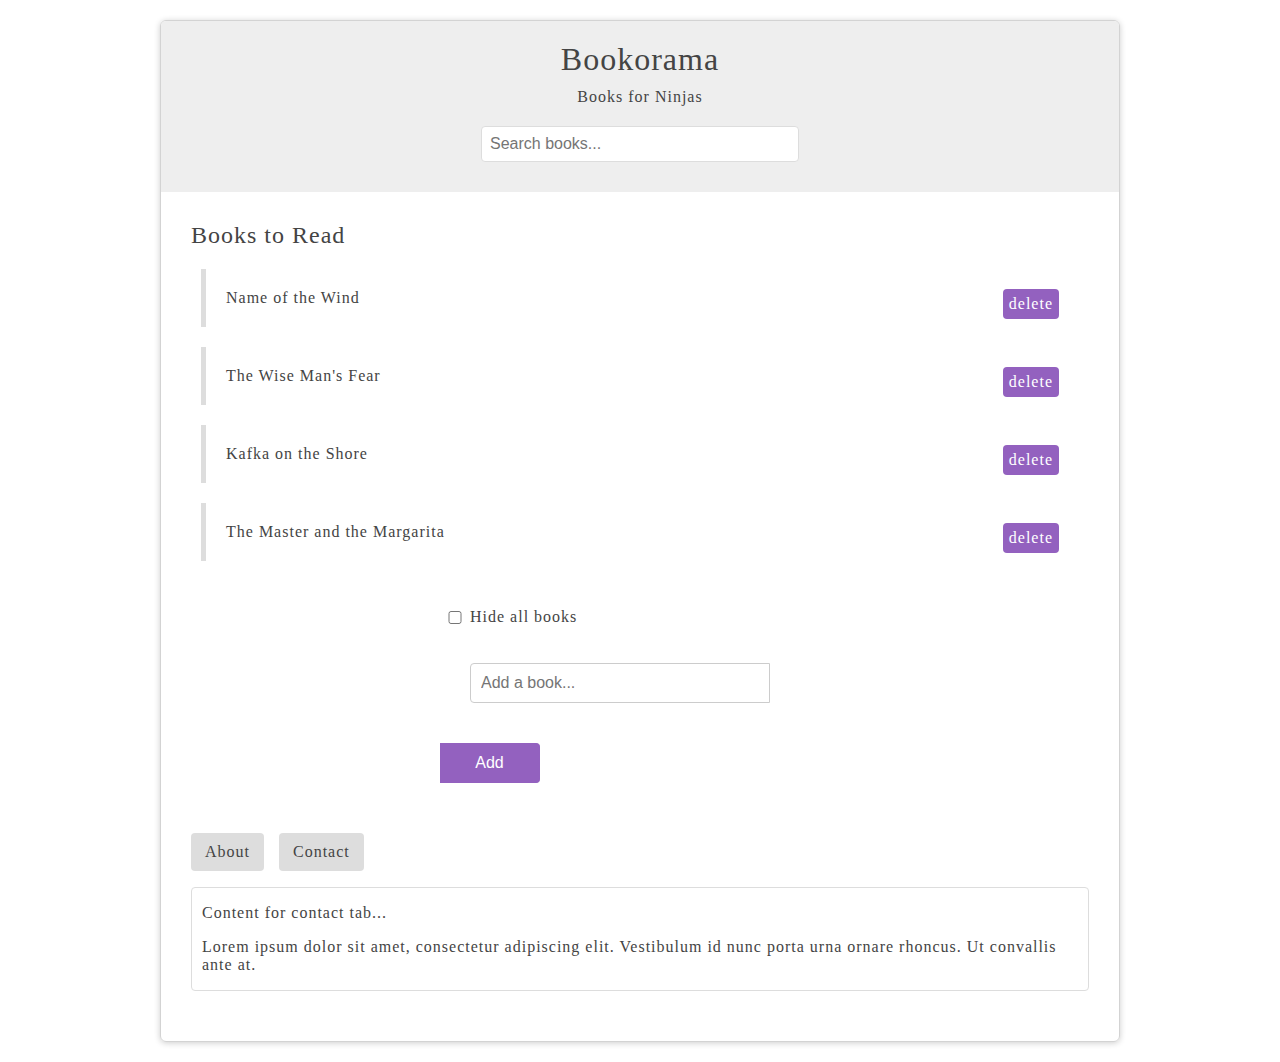
<file: js-DOM/index.html>
<!DOCTYPE html>
<html>
  <head>
    <meta charset="utf-8" />
    <link href="style.css" rel="stylesheet" />
    <title>JavaScript DOM Tutorials</title>
  </head>
  <body>
    <div id="wrapper">
      <header>
        <div id="page-banner">
          <h1 class="title">Bookorama</h1>
          <p>Books for Ninjas</p>
          <form id="search-books">
            <input type="text" placeholder="Search books..." />
          </form>
        </div>
      </header>
      <div id="book-list">
        <h2 class="title">Books to Read</h2>
        <ul>
          <li>
            <span class="name">Name of the Wind</span>
            <span class="delete">delete</span>
          </li>
          <li>
            <span class="name">The Wise Man's Fear</span>
            <span class="delete">delete</span>
          </li>
          <li>
            <span class="name">Kafka on the Shore</span>
            <span class="delete">delete</span>
          </li>
          <li>
            <span class="name">The Master and the Margarita</span>
            <span class="delete">delete</span>
          </li>
        </ul>
      </div>
      <form id="add-book">
        <input type="checkbox" id="hide" />
        <label for="hide">Hide all books</label>
        <input type="text" placeholder="Add a book..." />
        <button>Add</button>
      </form>
      <div id="tabbed-content">
        <ul class="tabs">
          <li data-target="#about" class="active">About</li>
          <li data-target="#contact">Contact</li>
        </ul>
        <div class="panel" id="about">
          <p>Content for about tab...</p>
          <p>
            Lorem ipsum dolor sit amet, consectetur adipiscing elit. Vestibulum
            id nunc porta urna ornare rhoncus. Ut convallis ante at.
          </p>
        </div>
        <div class="panel active" id="contact">
          <p>Content for contact tab...</p>
          <p>
            Lorem ipsum dolor sit amet, consectetur adipiscing elit. Vestibulum
            id nunc porta urna ornare rhoncus. Ut convallis ante at.
          </p>
        </div>
      </div>
    </div>
    <script src="app.js"></script>
  </body>
</html>
</file>
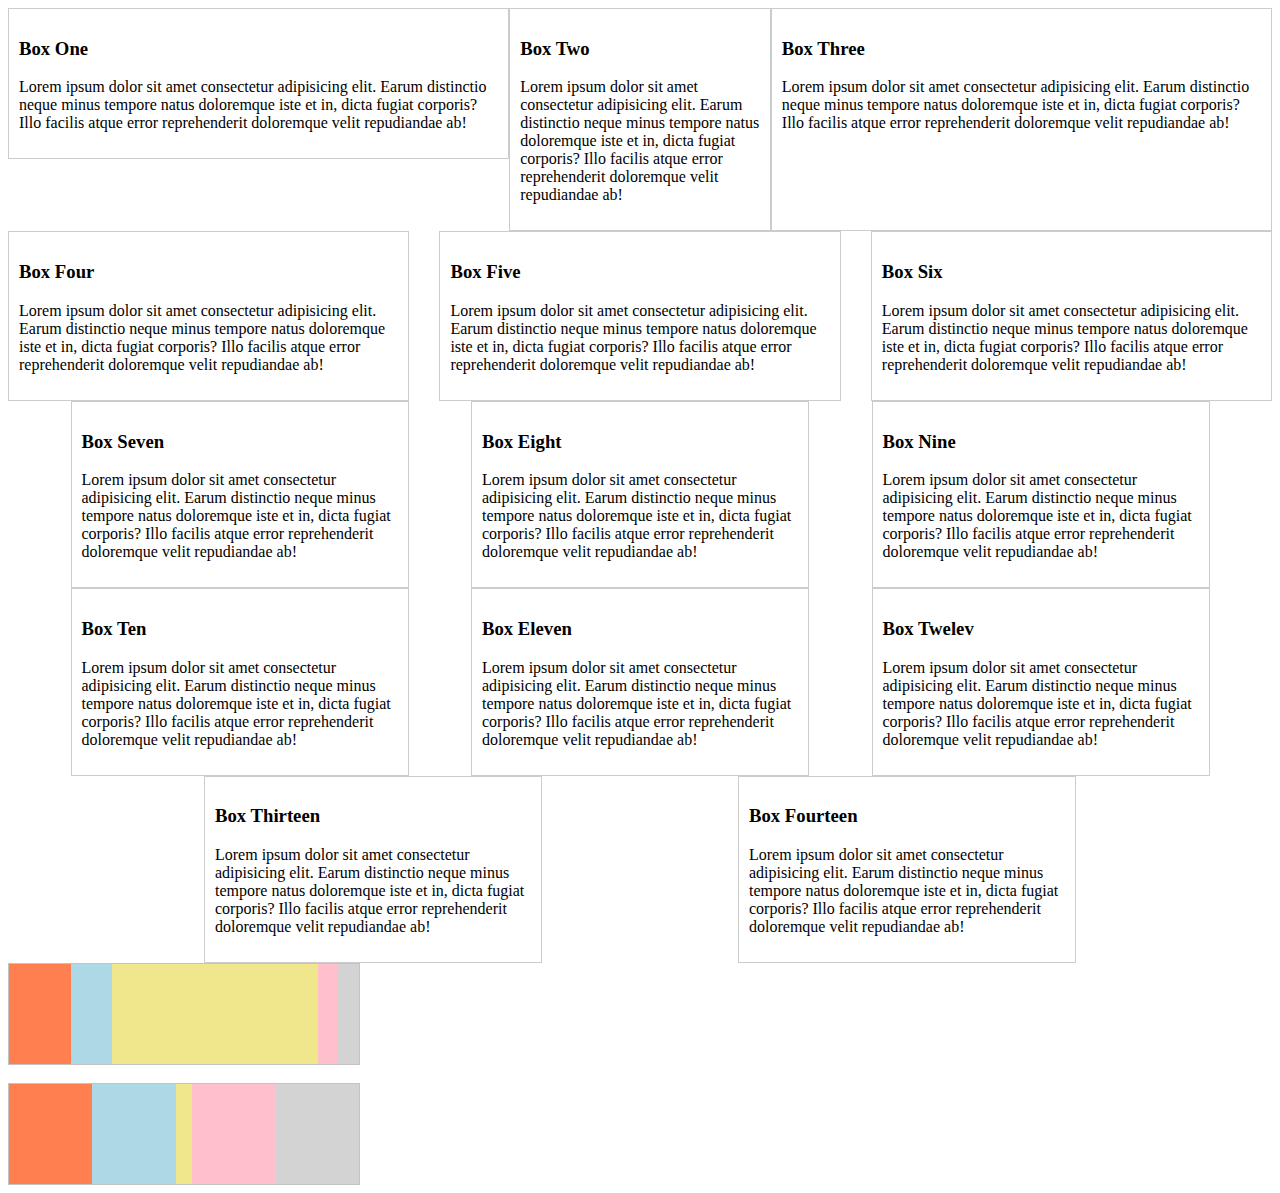
<file: css-flexbox/flexbox.html>
<html lang="en">
  <head>
    <meta charset="UTF-8" />
    <meta name="viewport" content="width=device-width, initial-scale=1.0" />
    <title>CSS Flexbox</title>
    <link href="flexbox.css" rel="stylesheet" />
  </head>
  <body>
    <div class="container">
      <div class="box-1">
        <h3>Box One</h3>
        <p>
          Lorem ipsum dolor sit amet consectetur adipisicing elit. Earum
          distinctio neque minus tempore natus doloremque iste et in, dicta
          fugiat corporis? Illo facilis atque error reprehenderit doloremque
          velit repudiandae ab!
        </p>
      </div>
      <div class="box-2">
        <h3>Box Two</h3>
        <p>
          Lorem ipsum dolor sit amet consectetur adipisicing elit. Earum
          distinctio neque minus tempore natus doloremque iste et in, dicta
          fugiat corporis? Illo facilis atque error reprehenderit doloremque
          velit repudiandae ab!
        </p>
      </div>
      <div class="box-3">
        <h3>Box Three</h3>
        <p>
          Lorem ipsum dolor sit amet consectetur adipisicing elit. Earum
          distinctio neque minus tempore natus doloremque iste et in, dicta
          fugiat corporis? Illo facilis atque error reprehenderit doloremque
          velit repudiandae ab!
        </p>
      </div>
    </div>
    <div class="container-2">
      <div class="container-2-box">
        <h3>Box Four</h3>
        <p>
          Lorem ipsum dolor sit amet consectetur adipisicing elit. Earum
          distinctio neque minus tempore natus doloremque iste et in, dicta
          fugiat corporis? Illo facilis atque error reprehenderit doloremque
          velit repudiandae ab!
        </p>
      </div>
      <div class="container-2-box">
        <h3>Box Five</h3>
        <p>
          Lorem ipsum dolor sit amet consectetur adipisicing elit. Earum
          distinctio neque minus tempore natus doloremque iste et in, dicta
          fugiat corporis? Illo facilis atque error reprehenderit doloremque
          velit repudiandae ab!
        </p>
      </div>
      <div class="container-2-box">
        <h3>Box Six</h3>
        <p>
          Lorem ipsum dolor sit amet consectetur adipisicing elit. Earum
          distinctio neque minus tempore natus doloremque iste et in, dicta
          fugiat corporis? Illo facilis atque error reprehenderit doloremque
          velit repudiandae ab!
        </p>
      </div>
    </div>
    <div class="container-3">
      <div class="container-3-box">
        <h3>Box Seven</h3>
        <p>
          Lorem ipsum dolor sit amet consectetur adipisicing elit. Earum
          distinctio neque minus tempore natus doloremque iste et in, dicta
          fugiat corporis? Illo facilis atque error reprehenderit doloremque
          velit repudiandae ab!
        </p>
      </div>
      <div class="container-3-box">
        <h3>Box Eight</h3>
        <p>
          Lorem ipsum dolor sit amet consectetur adipisicing elit. Earum
          distinctio neque minus tempore natus doloremque iste et in, dicta
          fugiat corporis? Illo facilis atque error reprehenderit doloremque
          velit repudiandae ab!
        </p>
      </div>
      <div class="container-3-box">
        <h3>Box Nine</h3>
        <p>
          Lorem ipsum dolor sit amet consectetur adipisicing elit. Earum
          distinctio neque minus tempore natus doloremque iste et in, dicta
          fugiat corporis? Illo facilis atque error reprehenderit doloremque
          velit repudiandae ab!
        </p>
      </div>
      <div class="container-3-box">
        <h3>Box Ten</h3>
        <p>
          Lorem ipsum dolor sit amet consectetur adipisicing elit. Earum
          distinctio neque minus tempore natus doloremque iste et in, dicta
          fugiat corporis? Illo facilis atque error reprehenderit doloremque
          velit repudiandae ab!
        </p>
      </div>
      <div class="container-3-box">
        <h3>Box Eleven</h3>
        <p>
          Lorem ipsum dolor sit amet consectetur adipisicing elit. Earum
          distinctio neque minus tempore natus doloremque iste et in, dicta
          fugiat corporis? Illo facilis atque error reprehenderit doloremque
          velit repudiandae ab!
        </p>
      </div>
      <div class="container-3-box">
        <h3>Box Twelev</h3>
        <p>
          Lorem ipsum dolor sit amet consectetur adipisicing elit. Earum
          distinctio neque minus tempore natus doloremque iste et in, dicta
          fugiat corporis? Illo facilis atque error reprehenderit doloremque
          velit repudiandae ab!
        </p>
      </div>
      <div class="container-3-box">
        <h3>Box Thirteen</h3>
        <p>
          Lorem ipsum dolor sit amet consectetur adipisicing elit. Earum
          distinctio neque minus tempore natus doloremque iste et in, dicta
          fugiat corporis? Illo facilis atque error reprehenderit doloremque
          velit repudiandae ab!
        </p>
      </div>
      <div class="container-3-box">
        <h3>Box Fourteen</h3>
        <p>
          Lorem ipsum dolor sit amet consectetur adipisicing elit. Earum
          distinctio neque minus tempore natus doloremque iste et in, dicta
          fugiat corporis? Illo facilis atque error reprehenderit doloremque
          velit repudiandae ab!
        </p>
      </div>
    </div>

    <div id="main">
      <div style="background-color: coral"></div>
      <div style="background-color: lightblue"></div>
      <div style="background-color: khaki"></div>
      <div style="background-color: pink"></div>
      <div style="background-color: lightgrey"></div>
    </div>
    <br />
    <div id="flex-shrink">
      <div style="background-color: coral"></div>
      <div style="background-color: lightblue"></div>
      <div style="background-color: khaki"></div>
      <div style="background-color: pink"></div>
      <div style="background-color: lightgrey"></div>
    </div>
  </body>
</html>
</file>
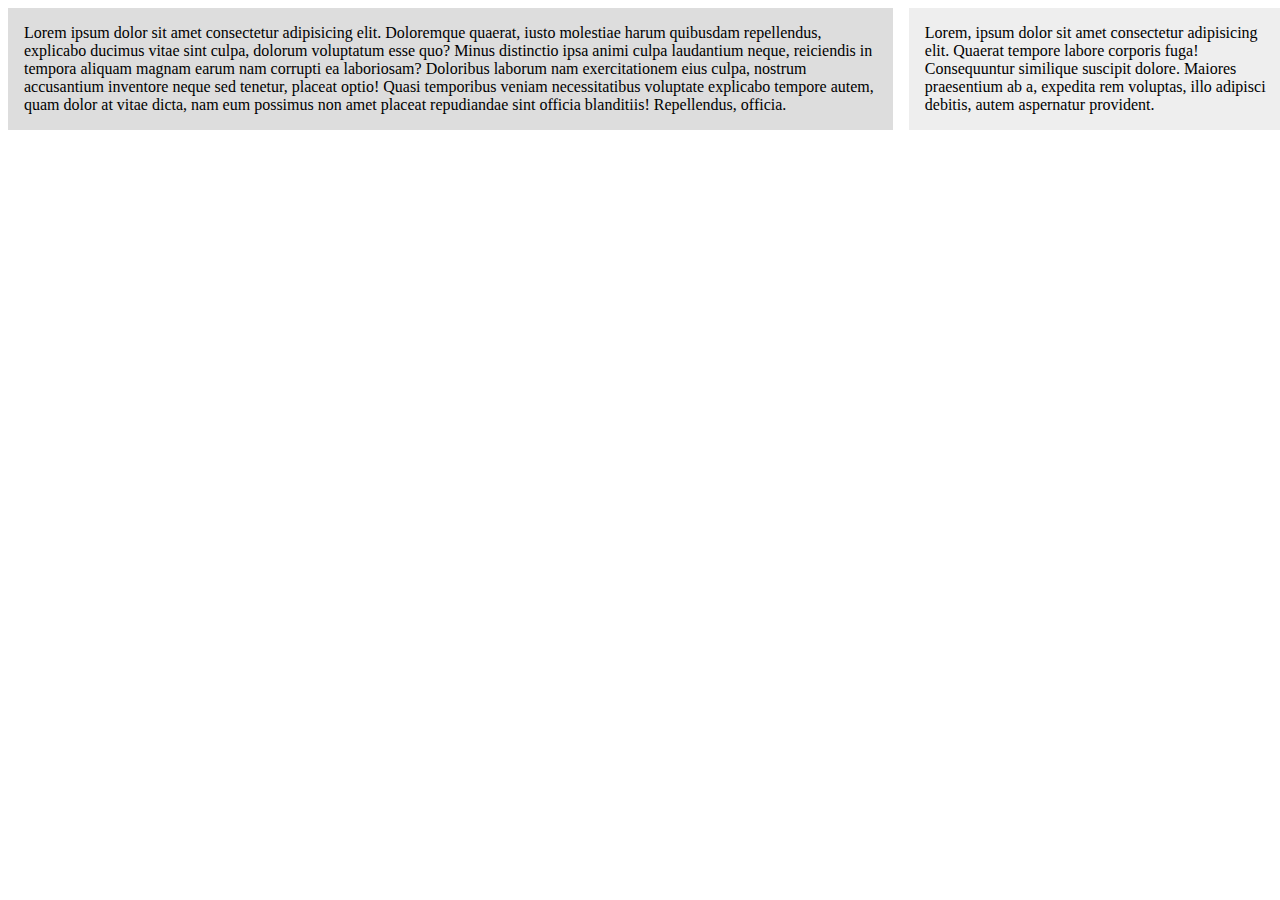
<file: css-grid/grid.html>
<html lang="en">
  <head>
    <meta charset="UTF-8" />
    <meta name="viewport" content="width=device-width, initial-scale=1.0" />
    <link rel="stylesheet" href="grid.css" />
    <title>CSS Grid</title>
  </head>
  <body>
    <div class="wrapper">
      <div>
        Lorem ipsum dolor sit amet consectetur adipisicing elit. Doloremque
        quaerat, iusto molestiae harum quibusdam repellendus, explicabo ducimus
        vitae sint culpa, dolorum voluptatum esse quo? Minus distinctio ipsa
        animi culpa laudantium neque, reiciendis in tempora aliquam magnam earum
        nam corrupti ea laboriosam? Doloribus laborum nam exercitationem eius
        culpa, nostrum accusantium inventore neque sed tenetur, placeat optio!
        Quasi temporibus veniam necessitatibus voluptate explicabo tempore
        autem, quam dolor at vitae dicta, nam eum possimus non amet placeat
        repudiandae sint officia blanditiis! Repellendus, officia.
      </div>
      <div>
        Lorem, ipsum dolor sit amet consectetur adipisicing elit. Quaerat
        tempore labore corporis fuga! Consequuntur similique suscipit dolore.
        Maiores praesentium ab a, expedita rem voluptas, illo adipisci debitis,
        autem aspernatur provident.
      </div>
    </div>
  </body>
</html>
</file>
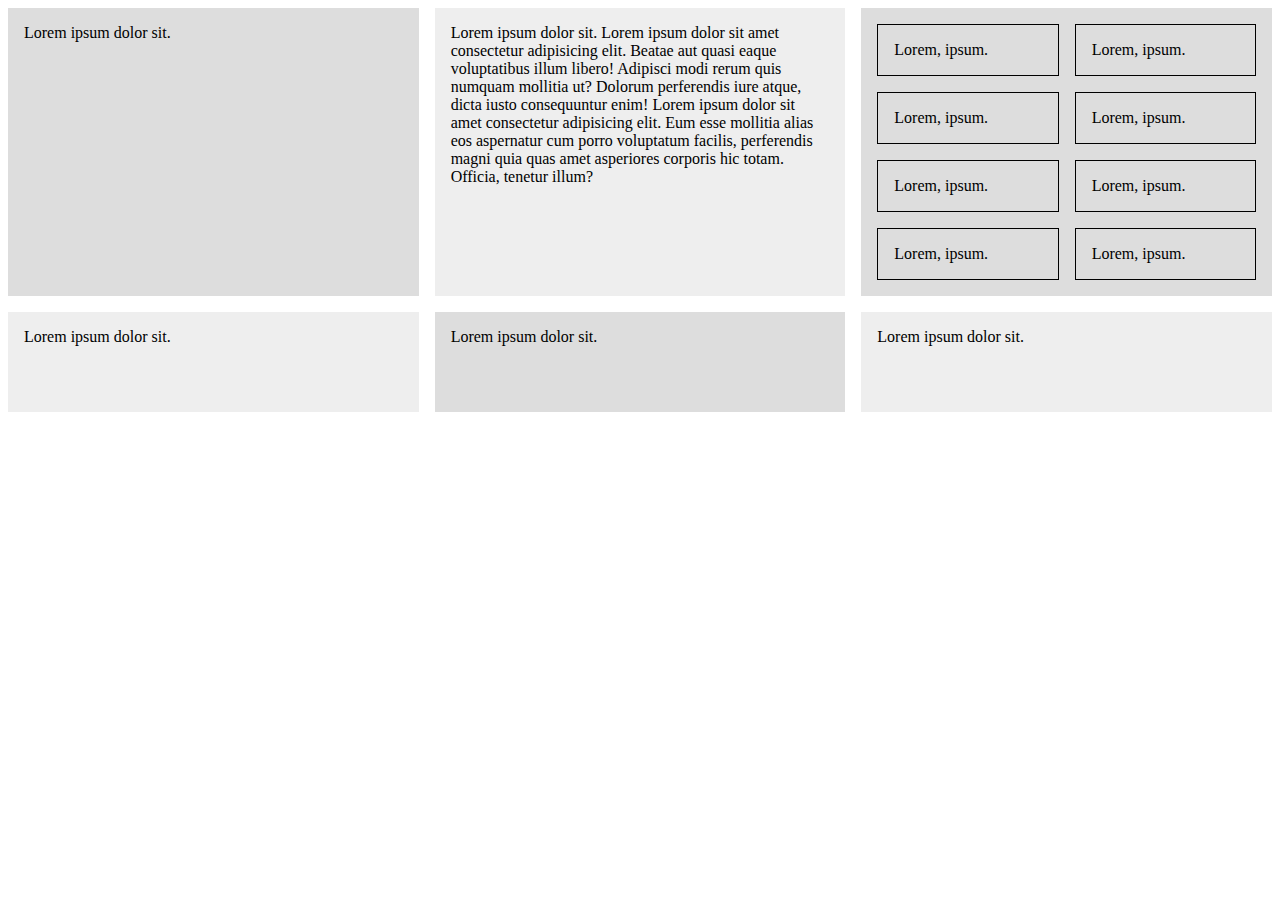
<file: css-grid/grid2.html>
<html lang="en">
  <head>
    <title>CSS GRID</title>
    <style>
      .wrapper > div:nth-child(odd) {
        background-color: #ddd;
      }
      .wrapper > div {
        background: #eee;
        padding: 1em;
      }
      .wrapper {
        display: grid;
        /* grid-template-columns: 1fr 1fr 1fr; */
        /* grid-template-columns: repeat(3, 1fr 2fr); */
        grid-template-columns: repeat(
          3,
          1fr
        ); /* it will repeat 3 grids with fraction 1 */
        grid-gap: 1em; /* grid-width-gap and grid-column-gap will create gap(as from the name itself) between grids
        grid-gap will do the same
        */
        grid-auto-rows: minmax(
          100px,
          auto
        ); /* grid-auto-rows will set the size of blocks in a row.
        minmax(100px, auto) - if size somehow exceeds from 100px, then it will auto manage the blocks in a row
        */
      }
      .nested {
        display: grid;
        grid-template-columns: repeat(2, 1fr);
        grid-auto-rows: minmax(50px, auto);
        grid-gap: 1em;
      }
      .nested > div {
        border: 1px rgb(0, 0, 0) solid;
        padding: 1em;
      }
    </style>
  </head>
  <body>
    <div class="wrapper">
      <div>Lorem ipsum dolor sit.</div>
      <div>
        Lorem ipsum dolor sit. Lorem ipsum dolor sit amet consectetur
        adipisicing elit. Beatae aut quasi eaque voluptatibus illum libero!
        Adipisci modi rerum quis numquam mollitia ut? Dolorum perferendis iure
        atque, dicta iusto consequuntur enim! Lorem ipsum dolor sit amet
        consectetur adipisicing elit. Eum esse mollitia alias eos aspernatur cum
        porro voluptatum facilis, perferendis magni quia quas amet asperiores
        corporis hic totam. Officia, tenetur illum?
      </div>
      <div class="nested">
        <div>Lorem, ipsum.</div>
        <div>Lorem, ipsum.</div>
        <div>Lorem, ipsum.</div>
        <div>Lorem, ipsum.</div>
        <div>Lorem, ipsum.</div>
        <div>Lorem, ipsum.</div>
        <div>Lorem, ipsum.</div>
        <div>Lorem, ipsum.</div>
      </div>
      <div>Lorem ipsum dolor sit.</div>
      <div>Lorem ipsum dolor sit.</div>
      <div>Lorem ipsum dolor sit.</div>
    </div>
  </body>
</html>
</file>
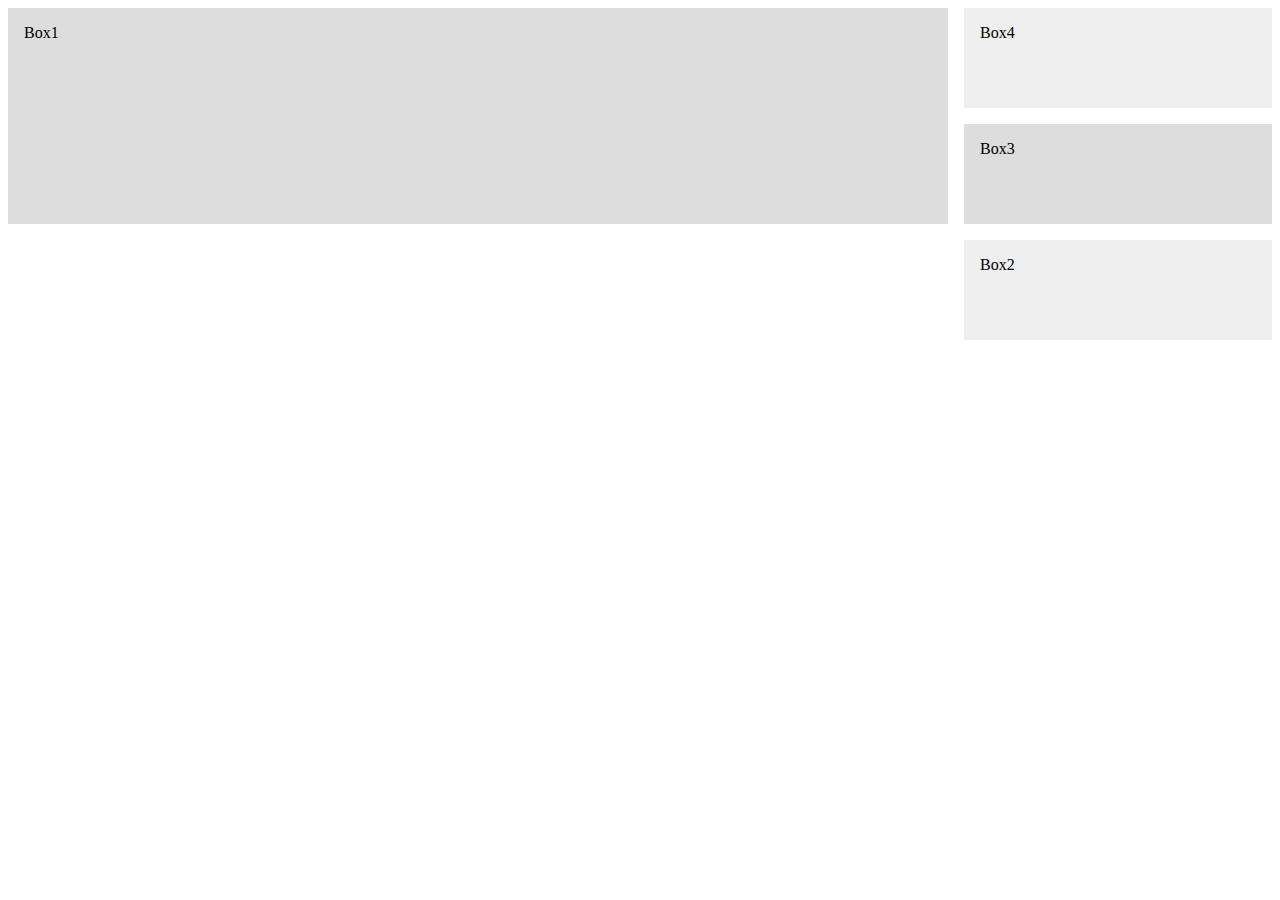
<file: css-grid/grid3.html>
<html lang="en">
  <head>
    <meta charset="UTF-8" />
    <meta name="viewport" content="width=device-width, initial-scale=1.0" />
    <title>CSS Grid</title>
    <style>
      .wrapper {
        display: grid;
        grid-template-columns: 1fr 2fr 1fr;
        grid-auto-rows: minmax(100px, auto);
        grid-gap: 1em;
        justify-items: stretch;
        align-items: stretch;
      }
      .wrapper > div:nth-child(odd) {
        background-color: #ddd;
      }
      .wrapper > div {
        background: #eee;
        padding: 1em;
      }
      .box1 {
        /* align-self: center; */
        grid-column: 1/3;
        grid-row: 1/3;
      }
      .box2 {
        /* align-self: start;
        justify-self: start; */
        grid-column: 3;
        grid-row: 3;
      }
      .box3 {
        /*  align-self: end; */
        grid-row: 2;
      }
    </style>
  </head>
  <body>
    <div class="wrapper">
      <div class="box box1">Box1</div>
      <div class="box box2">Box2</div>
      <div class="box box3">Box3</div>
      <div class="box box4">Box4</div>
    </div>
  </body>
</html>
</file>
<file: js-DOM/style.css>
body {
  font-family: Tahoma;
  color: #444;
  letter-spacing: 1px;
}

h1,
h2 {
  font-weight: normal;
}

#wrapper {
  width: 90%;
  max-width: 960px;
  margin: 20px auto;
  border-radius: 6px;
  -webkit-box-shadow: 0px 1px 6px rgba(0, 0, 0, 0.2);
  box-shadow: 0px 1px 6px rgba(0, 0, 0, 0.2);
  -webkit-box-sizing: border-box;
  box-sizing: border-box;
  padding: 0 0 20px;
  overflow: hidden;
  border: 1px solid lightgray;
}

#page-banner {
  background: #eee;
  padding: 10px 0;
}

#page-banner h1,
#page-banner p {
  width: 100%;
  text-align: center;
  margin: 10px 0;
}

#page-banner input {
  width: 90%;
  max-width: 300px;
  margin: 20px auto;
  display: block;
  padding: 8px;
  border: 1px solid #ddd;
  border-radius: 4px;
  font-size: 16px;
  color: #444;
}

#book-list,
#add-book,
#tabbed-content {
  margin: 30px;
}

#book-list ul,
#tabbed-content ul {
  list-style-type: none;
  padding: 0;
}

#book-list li {
  padding: 20px;
  border-left: 5px solid #ddd;
  margin: 20px 10px;
}

#book-list li:hover {
  border-color: #9361bf;
}

.delete {
  float: right;
  background: #9361bf;
  padding: 6px;
  border-radius: 4px;
  cursor: pointer;
  color: white;
}

.delete:hover {
  background: #333;
}

#add-book {
  width: 400px;
  margin: 0 auto;
}

#add-book input {
  display: inline;
  margin: 20px 0;
  padding: 10px;
  border: 1px solid #ccc;
  font-size: 16px;
  border-radius: 4px 0 0 4px;
  -webkit-box-sizing: border-box;
  box-sizing: border-box;
  width: 300px;
  float: left;
}

#add-book button {
  border: 1px solid #9361bf;
  background: #9361bf;
  padding: 10px 20px;
  font-size: 16px;
  display: inline;
  margin: 0;
  border-radius: 0 4px 4px 0;
  cursor: pointer;
  width: 100px;
  float: left;
  margin: 20px 0;
  border-left: 0;
  color: white;
}

#add-book:after {
  content: '';
  display: block;
  clear: both;
}

#add-book #hide {
  width: 30px;
}

#add-book label {
  line-height: 52px;
}

#tabbed-content li {
  display: inline-block;
  padding: 10px 14px;
  background: #ddd;
  border-radius: 4px;
  cursor: pointer;
  margin-right: 10px;
}

#tabbed-content .panel {
  display: none;
  border: 1px solid #ddd;
  padding: 0 10px;
  border-radius: 4px;
}

#tabbed-content .panel.active {
  display: block;
}
/*# sourceMappingURL=style.css.map */
</file>
<file: css-flexbox/flexbox.css>
.container {
  /* flex-direction: row|column|row-reverse|column-reverse|inherit;  */
  align-items: stretch; /* flex-start| flex-end | center - (adjust according to text inside) ~~ strech(by Default) | inherit(inherit from boxes around) | baseline(set at top baseline) */
  display: flex; /* Items will become flexible, according to screen wdith */
} /* If we use 'inline', it will make the boxes in-line(one line for each) as cleared from name.
If 'inline-block' is used, boxes will be in inline but in form of blocks(small blocks)
if 'block' is used, it will make block without being inline


*/
.container div,
.container-2 div,
.container-3 div {
  border: 1px #ccc solid;
  padding: 10px;
}
.box-1 {
  align-self: flex-start; /* allign-self or justify-self will override the container properties of align-items and justify-content */

  flex: 1; /* More the flex number, more it will take the space on screen as compared to other boxes
    if all 'flex':1, they have 1 ratio of each
    */
}
.box-2 {
  flex: 0.5;
  /* 'order: 3' property will change the order of boxes on screen.*/
}
.box-3 {
  flex: 1;
}
.container-2 {
  display: flex;

  justify-content: space-between; /* space-between | space-around | space-evenly | center | flex-start | flex-end */
}
.container-2-box {
  justify-self: flex-start;
  /*width: 30%; flex-basis: 30%; will do the same */
  flex-basis: 30%;
}
.container-3 {
  display: flex;
  flex-wrap: wrap; /* It will wrap the flex-content and will change it's flexness according to screen-resolution */
  justify-content: space-evenly;
}
.container-3-box {
  flex-basis: 25%;
}
/* The flex-grow property specifies how much the item will grow relative to the rest of the flexible items inside the same container.

Note: If the element is not a flexible item, the flex-grow property has no effect.

*/
#main {
  width: 350px;
  height: 100px;
  border: 1px solid #c3c3c3;
  display: flex;
}

#main div:nth-of-type(1) {
  flex-grow: 3;
}
#main div:nth-of-type(2) {
  flex-grow: 2;
}

#main div:nth-of-type(3) {
  flex-grow: 10;
}

#main div:nth-of-type(4) {
  flex-grow: 1;
}

#main div:nth-of-type(5) {
  flex-grow: 1;
}

/*The flex-shrink property specifies how the item will shrink relative to the rest of the flexible items inside the same container.

Note: If the element is not a flexible item, the flex-shrink property has no effect.

*/

#flex-shrink {
  width: 350px;
  height: 100px;
  border: 1px solid #c3c3c3;
  display: flex;
}
#flex-shrink div {
  flex-grow: 1;
  flex-shrink: 1;
  flex-basis: 100px;
}
#flex-shrink div:nth-of-type(3) {
  flex-shrink: 5;
}
</file>
<file: css-grid/grid.css>
.wrapper > div:nth-child(odd) {
  background-color: #ddd;
}
.wrapper > div {
  background: #eee;
  padding: 1em;
}

.wrapper {
  display: grid;
  grid-template-columns: 70% 30%;
  /* grid-column-gap: 1em;
  grid-row-gap: 1em; */
  grid-gap: 1em;
}
</file>
